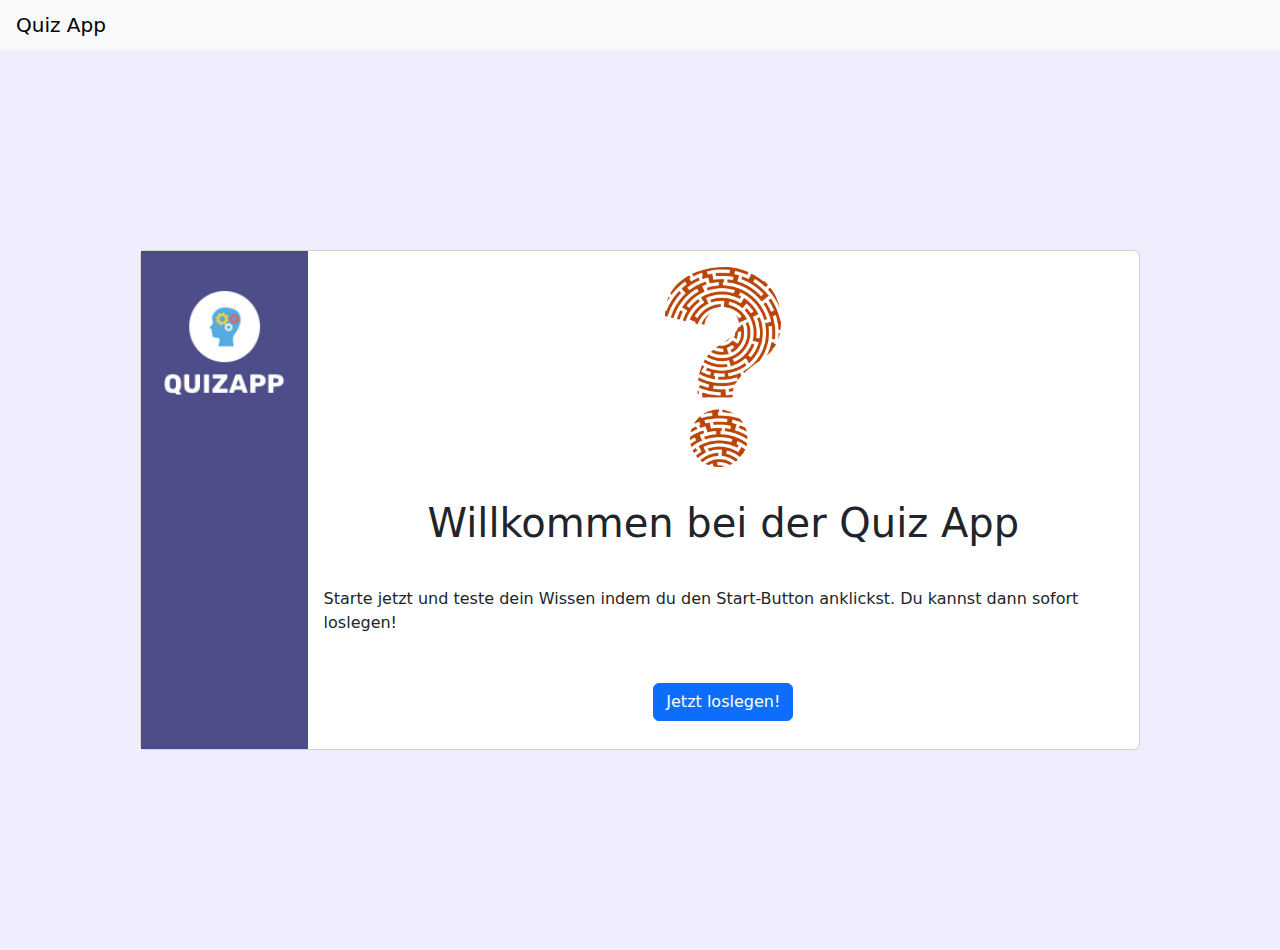
<file: index.html>
<!DOCTYPE html>
<html lang="en">

<head>
    <meta charset="UTF-8">
    <meta name="viewport" content="width=device-width, initial-scale=1.0">
    <title>Quizapp</title>

    <link rel="icon" type="x-icon/image" href="./assets/img/favicon.ico">
    <link rel="stylesheet" href="./style/style.css">
    <link rel="stylesheet" href="./style/mobile.css">


    <!--Bootstrap-->
    <link href="https://cdn.jsdelivr.net/npm/bootstrap@5.3.3/dist/css/bootstrap.min.css" rel="stylesheet"
        integrity="sha384-QWTKZyjpPEjISv5WaRU9OFeRpok6YctnYmDr5pNlyT2bRjXh0JMhjY6hW+ALEwIH" crossorigin="anonymous">
    <script src="https://cdn.jsdelivr.net/npm/bootstrap@5.3.3/dist/js/bootstrap.bundle.min.js"
        integrity="sha384-YvpcrYf0tY3lHB60NNkmXc5s9fDVZLESaAA55NDzOxhy9GkcIdslK1eN7N6jIeHz"
        crossorigin="anonymous"></script>

</head>

<body onload="init()">
    <nav class="navbar navbar-light bg-light" style="width: 100vw;">
        <span class="navbar-brand mb-0 h1 navbar_title">Quiz App</span>
    </nav>
    <div class="main">

        <div class="start_screen" id="start_screen">
            <div class="card card_flex card_start" style="width: 1000px; height: 500px;">
                <div class="card_left">
                    <img class="card-img-top logo" src="./assets/img/logo.png" alt="Card image cap">
                </div>
        
                <div class="card_right">
                    <div class="card-body card-body-start-screen">
                        <img class="questionmark_img" src="./assets/img/questionmark.png">
                        <h1 class="card-title">Willkommen bei der Quiz App</h1>
                        <p class="card-text"> Starte jetzt und teste dein Wissen indem du den Start-Button anklickst. Du kannst dann sofort loslegen! </p>
                        <div class="button_start_quiz">
                            <button onclick="renderQuizQuestions()" type="button" class="btn btn-primary">Jetzt loslegen!</button>
                        </div>
                    </div>
                </div>
            </div>
        </div>

        <div id="questions_screen">
            <div class="card card_flex card_questions" style="width: 1000px; height: 500px;">
                <div class="card_left">
                    <img class="card-img-top logo" src="./assets/img/logo.png" alt="Card image cap">
                </div>
                <div class="card_right">
                    <div class="card-body">
                        <h5 class="card-title" id="question_div"></h5>
                        <div class="card answer_options" id="answer_option" onclick="chooseAnswer('answer_1')">
                            <div class="question_letter">A</div>
                            <div class="card-body" id="answer_1"></div>
                        </div>
                        <div class="card answer_options" id="answer_option" onclick="chooseAnswer('answer_2')">
                            <div class="question_letter">B</div>
                            <div class="card-body" id="answer_2"></div>
                        </div>
                        <div class="card answer_options" id="answer_option" onclick="chooseAnswer('answer_3')">
                            <div class="question_letter">C</div>
                            <div class="card-body" id="answer_3"></div>
                        </div>
                        <div class="card answer_options" id="answer_option" onclick="chooseAnswer('answer_4')">
                            <div class="question_letter">D</div>
                            <div class="card-body" id="answer_4"></div>
                        </div>
                        <div class="bottom_part_question_screen">
                            <p class="show_amount_question">Frage <strong id="question_number">1</strong> von <strong id="amount_questions"></strong>
                            <div class="forward_button_div">
                                <button onclick="nextQuestion()" type="button" class="btn btn-primary" id="next_button"
                                    disabled>Nächste Frage</button>
                            </div>
                            </p>
                        </div>
                    </div>
                </div>
            </div>
        </div>

        <div style="display: none;" id="end_screen">
            <div class="card card_flex" style="width: 900px; height: 500px;">
                <div class="card_left">
                    <img class="card-img-top logo" src="./assets/img/logo.png" alt="Card image cap">
                </div>
                <div class="card_right">
                    <div class="card-body card-body-finishing-screen">
                        <div class="center_div">
                            <img class="tropy_img_end_screen" src="./assets/img/brain result.png">
                        </div>
                        <div class="center_div">
                            <h2 class="card-title" id="">Glückwunsch, du hast das Quiz beendet!</h2>
                        </div>
                        <div class="show_amount_right_answers">
                            <p><strong>Deine Punktezahl beträgt:</strong><strong id="amount_correct_answers"></strong>
                                von <strong id="amount_questions_finishing_screen"></strong> </p>
                        </div>
                        <div class="forward_button_div">
                            <button onclick="playNewRound()" type="button" class="btn btn-primary" id="">Neu starten</button>
                        </div>
                    </div>
                </div>
            </div>
        </div>

    </div>
    <script src="./script/script.js"></script>
    <script src="./script/quizapp_db.js"></script>
</body>

</html>
</file>
<file: style/style.css>
body {
    background-color: rgba(43, 0, 255, 0.07) !important;
    min-height: 100vh;
    max-width: 100vh;
    display: flex !important;
    flex-direction: column !important;
}

.main {
    display: flex !important;
    justify-content: center;
    align-items: center;
    flex-direction: column !important;
    min-width: 100vw;
    height: 100vh;
    margin: 0 auto;
}

.card_left {
    width: 200px;
    height: auto;
    background-color: rgba(9, 9, 91, 0.723);
    display: flex;
    justify-content: center;
    align-items: flex-start;
    padding-top: 40px;
}

.card_flex {
    display: flex;
    flex-direction: row !important;
}

.answer_options {
    margin-bottom: 16px;
    height: 80px !important;
}

.logo {
    width: 120px !important;
    height: auto;
}

.card_right {
    width: 100%;
}

#answer_option {
    cursor: pointer;
}

.tropy_img_end_screen {
    width: auto;
    height: 200px;
}

.show_amount_right_answers {
    display: flex;
    justify-content: center;
    align-items: center;
}

.center_div {
    width: 100%;
    display: flex;
    justify-content: center;
    align-items: center;
}

.answer_options {
    display: flex !important;
    justify-content: space-between;
    align-items: center;
    flex-direction: row !important;
    padding: 0 24px;
}

.question_letter {
    border: 2px solid white;
    padding: 8px 16px;
    color: white;
    border-radius: 10%;
    font-weight: 700;
    background-color: rgba(128, 128, 128, 0.427);
}

.bg-success,
.bg-danger {
    color: white !important;
}

.bottom_part_question_screen {
    width: 100% !important;
    display: flex !important;
    justify-content: flex-end !important;
    align-items: center;
    gap: 32px;
}

.bottom_part_question_screen p {
    margin-block-start: 0;
    margin-block-end: 0;
    color: grey;
}

.forward_button_div {
    width: auto;
}

.start_screen {
    display: flex;
    justify-content: center;
    align-items: center;
}

.button_start_quiz {
    display: flex;
    justify-content: center;
    align-items: center;
}

.questionmark_img {
    height: 200px;
    width: auto;
}

.card-body-start-screen{
    display: flex;
    justify-content: center;
    align-items: center;
    flex-direction: column;
    gap: 32px;
}
.navbar_title{
    padding: 16px;
}

.card-body-finishing-screen{
    display: flex;
    justify-content: center;
    align-items: center;
    flex-direction: column;
    gap: 32px;
}
</file>
<file: style/mobile.css>
@media(max-width: 1050px){
    .card_left{
        display: none;
    }
    .card_flex{
        width: 750px !important;
        text-align: center;
    }
    .answer_options {
        height: 120px !important;
    }
    .card_questions{
        height: 680px !important;
    }
    .card-title{
        padding-bottom: 16px;
    }
    body{
        height: fit-content !important;
    }
}

@media(max-width: 825px){
    .card_flex{
        width: 500px !important;
    }
    .answer_options {
        height: 120px !important;
    }
    .card_questions{
        height: 700px !important;
    }
    .card_start{
        height: 550px !important;
    }
}

@media(max-width: 550px){
    .card_flex{
        width: 300px !important;
    }
    .answer_options {
        height: 180px !important;
    }
    .card_questions{
        height: 970px !important;
    }
    .card_start{
        height: 600px !important;
    }
    .show_amount_question{
        font-size: 12px;
    }
}
</file>
